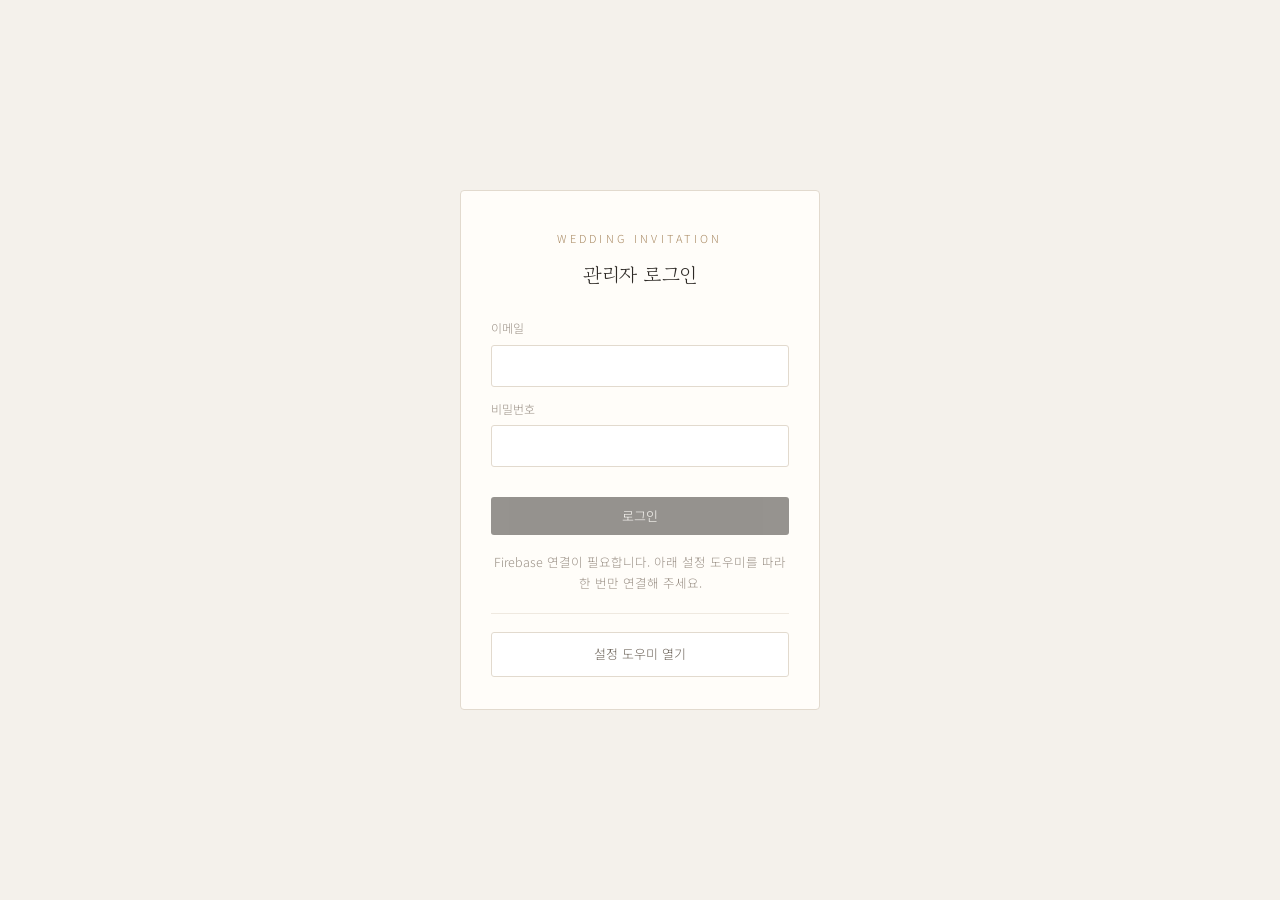
<file: admin.html>
<!DOCTYPE html>
<html lang="ko">
<head>
<meta charset="utf-8" />
<meta name="viewport" content="width=device-width, initial-scale=1, viewport-fit=cover" />
<meta name="robots" content="noindex, nofollow" />
<meta name="theme-color" content="#F7F4EF" />
<title>청첩장 관리자</title>
<link rel="icon" href="assets/favicon.svg" type="image/svg+xml" />
<link href="https://fonts.googleapis.com/css2?family=Gowun+Batang:wght@400;700&family=Noto+Sans+KR:wght@300;400;500&display=swap" rel="stylesheet" />
<link rel="stylesheet" href="assets/css/admin.css" />
<script src="config.js"></script>
</head>
<body>

<!-- ── 로그인 ── -->
<section class="gate" id="gate">
  <div class="gate__box">
    <p class="gate__eyebrow">WEDDING INVITATION</p>
    <h1 class="gate__title">관리자 로그인</h1>
    <form id="loginForm" autocomplete="on">
      <label class="field">
        <span class="field__label">이메일</span>
        <input type="email" name="email" required autocomplete="username" />
      </label>
      <label class="field">
        <span class="field__label">비밀번호</span>
        <input type="password" name="password" required autocomplete="current-password" />
      </label>
      <button type="submit" class="btn btn--solid" id="loginSubmit">로그인</button>
    </form>
    <p class="gate__note" id="gateNote"></p>

    <!-- Firebase 미설정일 때만 표시되는 설정 도우미 -->
    <div class="setup" id="setup" hidden>
      <button type="button" class="setup__toggle" id="setupToggle">설정 도우미 열기</button>

      <div class="setup__body" id="setupBody" hidden>
        <ol class="setup__steps">
          <li><b>console.firebase.google.com</b> 접속 → <b>프로젝트 만들기</b></li>
          <li>왼쪽 <b>빌드 &gt; Firestore Database</b> → <b>데이터베이스 만들기</b> → 위치 <b>asia-northeast3(서울)</b></li>
          <li>왼쪽 <b>빌드 &gt; Authentication</b> → <b>시작하기</b> → <b>이메일/비밀번호</b> 사용 설정 →
              <b>Users 탭 &gt; 사용자 추가</b> 로 관리자 계정 만들기</li>
          <li><b>⚙️ 프로젝트 설정 &gt; 내 앱 &gt; &lt;/&gt;(웹)</b> 으로 앱 등록 → 나오는
              <b>firebaseConfig</b> 코드 복사</li>
          <li>아래에 붙여넣고 <b>코드 만들기</b> → 만들어진 내용을 <b>config.js</b> 의 firebase 부분에 붙여넣고 커밋</li>
          <li>마지막으로 Firestore <b>규칙</b> 탭에 SETUP.md 의 보안 규칙을 붙여넣고 <b>게시</b></li>
        </ol>

        <label class="field">
          <span class="field__label">firebaseConfig 붙여넣기</span>
          <textarea id="setupInput" rows="8" placeholder="const firebaseConfig = {&#10;  apiKey: &quot;AIza...&quot;,&#10;  authDomain: &quot;...&quot;,&#10;  projectId: &quot;...&quot;,&#10;  ...&#10;};"></textarea>
        </label>
        <button type="button" class="btn btn--solid setup__make" id="setupMake">코드 만들기</button>

        <div id="setupResult" hidden>
          <p class="setup__hint">
            아래 내용을 복사해서 저장소의 <b>config.js</b> 맨 위 <b>firebase: { … }</b> 부분과 통째로 바꿔주세요.
          </p>
          <pre class="setup__code" id="setupOutput"></pre>
          <button type="button" class="btn btn--ghost" id="setupCopy">복사하기</button>
          <p class="setup__hint">
            GitHub 저장소 → config.js → 연필 아이콘(Edit) → 붙여넣기 → Commit changes →
            1~2분 뒤 이 페이지를 새로고침하면 로그인 화면이 열립니다.
          </p>
        </div>
      </div>
    </div>
  </div>
</section>

<!-- ── 편집 화면 ── -->
<div class="admin" id="admin" hidden>
  <header class="topbar">
    <div class="topbar__inner">
      <div>
        <p class="topbar__label">청첩장 관리</p>
        <p class="topbar__user" id="currentUser"></p>
      </div>
      <div class="topbar__acts">
        <a class="btn btn--ghost" href="index.html" target="_blank" rel="noopener">청첩장 보기</a>
        <button type="button" class="btn btn--ghost" id="logout">로그아웃</button>
        <button type="button" class="btn btn--solid" id="save">저장하기</button>
      </div>
    </div>
    <p class="topbar__state" id="saveState"></p>
  </header>

  <nav class="tabs" id="tabs"></nav>

  <main class="panels" id="panels"></main>

  <footer class="footer">
    <div class="footer__inner">
      <p class="footer__text">
        저장한 내용은 청첩장 주소에 바로 반영됩니다. (새로고침 필요)
      </p>
      <div class="footer__acts">
        <button type="button" class="btn btn--ghost" id="exportJson">설정 내려받기</button>
        <label class="btn btn--ghost">
          설정 불러오기
          <input type="file" id="importJson" accept="application/json" hidden />
        </label>
        <button type="button" class="btn btn--ghost btn--danger" id="resetAll">기본값으로 되돌리기</button>
      </div>
    </div>
  </footer>
</div>

<div class="toast" id="toast" role="status" aria-live="polite"></div>

<script src="assets/js/admin.js"></script>
</body>
</html>
</file>
<file: assets/css/admin.css>
@charset "utf-8";

:root{
  --bg:#F4F1EB;
  --panel:#FFFDF9;
  --ink:#2E2A26;
  --ink-soft:#6E655B;
  --ink-mute:#9A9086;
  --line:#E2DACE;
  --line-soft:#EFE9E0;
  --accent:#A98A63;
  --danger:#B4675C;
  --sans:'Noto Sans KR','Apple SD Gothic Neo',sans-serif;
  --serif:'Gowun Batang',serif;
}

*,*::before,*::after{ box-sizing:border-box; }
body{
  margin:0;
  background:var(--bg);
  color:var(--ink);
  font-family:var(--sans);
  font-weight:300;
  font-size:14px;
  line-height:1.7;
  -webkit-font-smoothing:antialiased;
}
h1,h2,p{ margin:0; }
button{ font:inherit; color:inherit; background:none; border:0; cursor:pointer; }
a{ color:inherit; text-decoration:none; }
[hidden]{ display:none !important; }

/* ── 버튼 ── */
.btn{
  display:inline-flex; align-items:center; justify-content:center; gap:6px;
  min-height:38px; padding:0 16px;
  border-radius:3px;
  font-size:13px;
  transition:opacity .2s ease, background-color .2s ease, transform .15s ease;
  cursor:pointer;
}
.btn:active{ transform:scale(.98); }
.btn--solid{ background:var(--ink); color:#FFFDF9; }
.btn--ghost{ border:1px solid var(--line); background:#fff; color:var(--ink-soft); }
.btn--danger{ color:var(--danger); border-color:#E3CFCA; }
.btn[disabled]{ opacity:.5; cursor:default; }

/* ── 로그인 ── */
.gate{
  min-height:100svh;
  display:grid; place-items:center;
  padding:24px;
}
.gate__box{
  width:100%; max-width:360px;
  padding:38px 30px 32px;
  background:var(--panel);
  border:1px solid var(--line);
  border-radius:4px;
  text-align:center;
}
.gate__eyebrow{
  font-size:11px; letter-spacing:.3em;
  color:var(--accent);
}
.gate__title{
  margin-top:10px;
  font-family:var(--serif);
  font-size:20px; font-weight:400;
}
.gate form{ margin-top:26px; text-align:left; }
.gate .btn{ width:100%; margin-top:18px; }
.gate__note{
  margin-top:16px;
  font-size:12.5px; line-height:1.7;
  color:var(--ink-mute);
}
.gate__note.is-error{ color:var(--danger); }

/* ── 설정 도우미 ── */
.setup{
  margin-top:20px;
  padding-top:18px;
  border-top:1px solid var(--line-soft);
  text-align:left;
}
.setup__toggle{
  display:block; width:100%;
  padding:10px;
  border:1px solid var(--line);
  border-radius:3px;
  background:#fff;
  font-size:13px; color:var(--ink-soft);
  text-align:center;
}
.setup__body{ margin-top:16px; }
.setup__steps{
  margin:0 0 16px;
  padding-left:18px;
  font-size:12.5px; line-height:1.9;
  color:var(--ink-soft);
}
.setup__steps li + li{ margin-top:6px; }
.setup__steps b{ font-weight:500; color:var(--ink); }
.setup__make{ width:100%; margin-top:10px; }
.setup__hint{
  margin-top:12px;
  font-size:12px; line-height:1.7;
  color:var(--ink-mute);
}
.setup__hint b{ font-weight:500; color:var(--ink-soft); }
.setup__code{
  margin:10px 0 0;
  padding:12px;
  border:1px solid var(--line);
  border-radius:3px;
  background:#FCFAF6;
  font-family:ui-monospace,SFMono-Regular,Menlo,monospace;
  font-size:11.5px; line-height:1.7;
  white-space:pre;
  overflow-x:auto;
  color:var(--ink);
}
#setupResult .btn{ width:100%; margin-top:10px; }
.gate__box{ max-height:calc(100svh - 48px); overflow-y:auto; }

/* ── 상단 바 ── */
.topbar{
  position:sticky; top:0; z-index:20;
  background:rgba(255,253,249,.94);
  backdrop-filter:blur(8px); -webkit-backdrop-filter:blur(8px);
  border-bottom:1px solid var(--line);
}
.topbar__inner{
  max-width:900px; margin:0 auto;
  padding:14px 20px;
  display:flex; align-items:center; justify-content:space-between; gap:12px;
  flex-wrap:wrap;
}
.topbar__label{ font-family:var(--serif); font-size:16px; }
.topbar__user{ font-size:12px; color:var(--ink-mute); }
.topbar__acts{ display:flex; gap:8px; flex-wrap:wrap; }
.topbar__state{
  max-width:900px; margin:0 auto;
  padding:0 20px 10px;
  font-size:12px; color:var(--ink-mute);
  min-height:18px;
}
.topbar__state.is-dirty{ color:var(--danger); }

/* ── 탭 ── */
.tabs{
  position:sticky; top:0; z-index:10;
  display:flex; gap:4px;
  max-width:900px; margin:0 auto;
  padding:14px 20px 0;
  overflow-x:auto;
  scrollbar-width:none;
}
.tabs::-webkit-scrollbar{ display:none; }
.tabs__btn{
  flex:0 0 auto;
  padding:8px 14px;
  border:1px solid transparent;
  border-radius:999px;
  font-size:13px; color:var(--ink-soft);
  white-space:nowrap;
  transition:background-color .2s ease, color .2s ease;
}
.tabs__btn.is-active{
  background:var(--ink); color:#FFFDF9;
}

/* ── 패널 ── */
.panels{ max-width:900px; margin:0 auto; padding:18px 20px 40px; }
.panel{ display:none; }
.panel.is-active{ display:block; animation:fade .3s ease; }
@keyframes fade{ from{ opacity:0; transform:translateY(6px); } to{ opacity:1; transform:none; } }

.group{
  margin-bottom:16px;
  padding:22px 22px 24px;
  background:var(--panel);
  border:1px solid var(--line);
  border-radius:4px;
}
.group__title{
  font-family:var(--serif);
  font-size:16px; font-weight:400;
}
.group__note{
  margin-top:6px;
  font-size:12.5px; color:var(--ink-mute);
}
.grid{
  margin-top:18px;
  display:grid; grid-template-columns:repeat(2,minmax(0,1fr)); gap:14px;
}
@media (max-width:640px){ .grid{ grid-template-columns:1fr; } }

/* ── 입력 ── */
.field{ display:block; min-width:0; }
.field--wide{ grid-column:1 / -1; }
.field__label{
  display:block; margin-bottom:6px;
  font-size:12px; color:var(--ink-mute);
}
.field__help{
  display:block; margin-top:6px;
  font-size:11.5px; line-height:1.6; color:var(--ink-mute);
}
.field input,
.field textarea,
.gate input{
  width:100%;
  padding:10px 12px;
  border:1px solid var(--line);
  border-radius:3px;
  background:#fff;
  font-family:var(--sans); font-size:13.5px; font-weight:300;
  color:var(--ink);
  transition:border-color .2s ease;
  -webkit-appearance:none; appearance:none;
}
.gate input{ margin-bottom:12px; }
.field textarea{ resize:vertical; line-height:1.8; }
.field input:focus,
.field textarea:focus,
.gate input:focus{ outline:none; border-color:var(--accent); }

.check{
  display:flex; align-items:center; gap:8px;
  padding:10px 12px;
  border:1px solid var(--line);
  border-radius:3px;
  background:#fff;
  font-size:13.5px;
  cursor:pointer;
}
.check input{ width:16px; height:16px; accent-color:var(--accent); }

.mini{
  margin-top:8px;
  padding:7px 12px;
  border:1px solid var(--line);
  border-radius:999px;
  background:#fff;
  font-size:12px; color:var(--ink-soft);
}
.mini:active{ background:#F3EEE6; }

/* ── 반복 항목 ── */
.repeat{ display:flex; flex-direction:column; gap:8px; }
.repeat__row{ display:flex; align-items:center; gap:6px; }
.repeat__row input{ flex:1; min-width:0; }
.repeat__thumb{
  flex:0 0 auto;
  width:38px; height:38px;
  border-radius:3px; overflow:hidden;
  background:#EFEAE2;
}
.repeat__thumb img{ width:100%; height:100%; object-fit:cover; display:block; }
.icon{
  flex:0 0 auto;
  width:30px; height:30px;
  display:grid; place-items:center;
  border:1px solid var(--line);
  border-radius:3px;
  background:#fff;
  font-size:11px; color:var(--ink-soft);
}
.icon:active{ background:#F3EEE6; }

.repeat--card{ gap:12px; }
.card{
  padding:14px 14px 16px;
  border:1px solid var(--line-soft);
  border-radius:3px;
  background:#FCFAF6;
}
.card__head{
  display:flex; align-items:center; justify-content:space-between;
  margin-bottom:10px;
}
.card__index{ font-size:12px; color:var(--ink-mute); }
.card__acts{ display:flex; gap:5px; }
.card .field + .field{ margin-top:10px; }

/* ── 지도 ── */
.picker__search{ display:flex; gap:6px; margin-bottom:10px; }
.picker__search input{
  flex:1; min-width:0;
  padding:10px 12px;
  border:1px solid var(--line);
  border-radius:3px;
  background:#fff;
  font-family:var(--sans); font-size:13.5px; font-weight:300;
}
.picker__search input:focus{ outline:none; border-color:var(--accent); }
.picker__search .mini{ margin-top:0; flex:0 0 auto; }
.picker{
  width:100%; height:300px;
  border:1px solid var(--line);
  border-radius:3px;
  background:#EFEBE4;
  overflow:hidden;
}
.picker.is-failed{
  display:grid; place-items:center;
  padding:20px; text-align:center;
  font-size:13px; color:var(--ink-mute);
}

/* ── 하단 ── */
.footer{ border-top:1px solid var(--line); background:var(--panel); }
.footer__inner{
  max-width:900px; margin:0 auto;
  padding:20px;
  display:flex; align-items:center; justify-content:space-between; gap:12px;
  flex-wrap:wrap;
}
.footer__text{ font-size:12.5px; color:var(--ink-mute); }
.footer__acts{ display:flex; gap:8px; flex-wrap:wrap; }
.footer__acts .btn{ cursor:pointer; }

/* ── 토스트 ── */
.toast{
  position:fixed; left:50%; bottom:28px;
  transform:translate(-50%,12px);
  z-index:80;
  max-width:calc(100vw - 40px);
  padding:11px 18px;
  border-radius:999px;
  background:rgba(46,42,38,.92);
  color:#FFFDF9;
  font-size:13px;
  opacity:0; pointer-events:none;
  transition:opacity .25s ease, transform .25s ease;
}
.toast.is-on{ opacity:1; transform:translate(-50%,0); }
</file>
